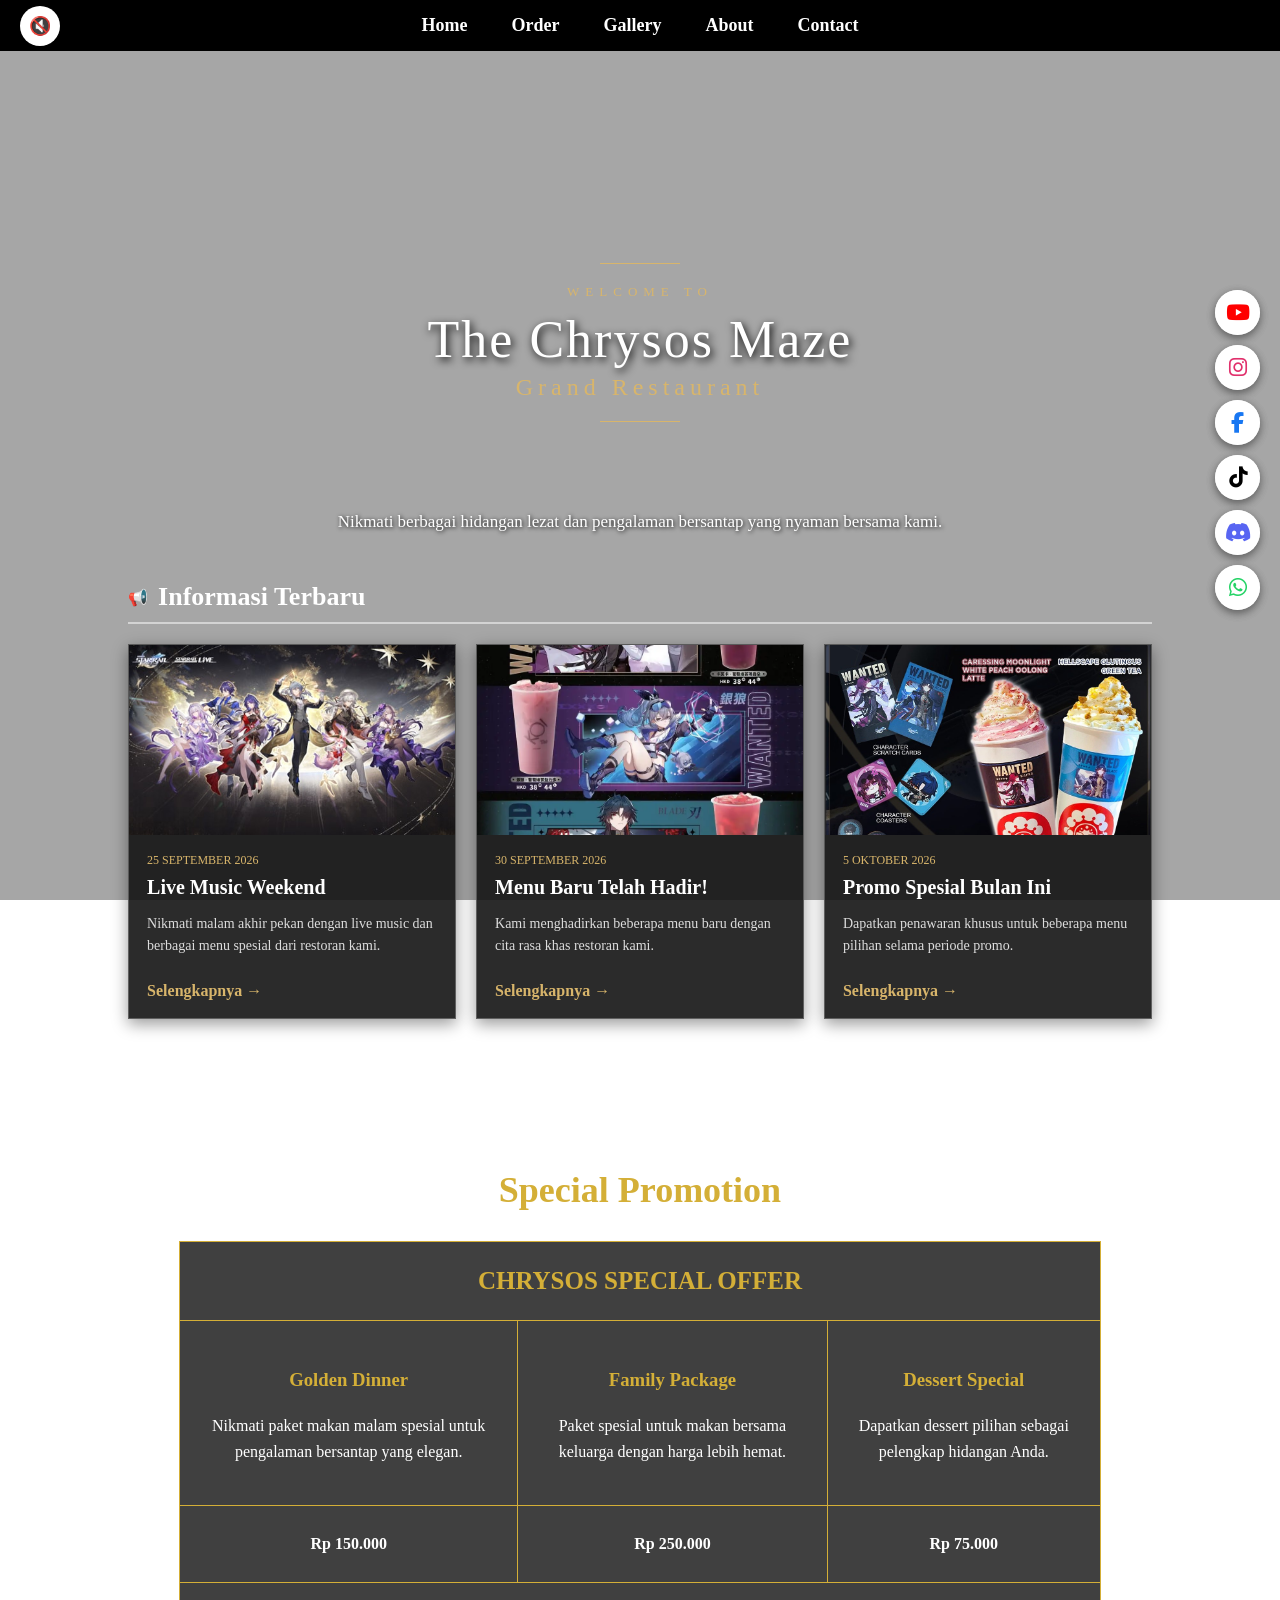
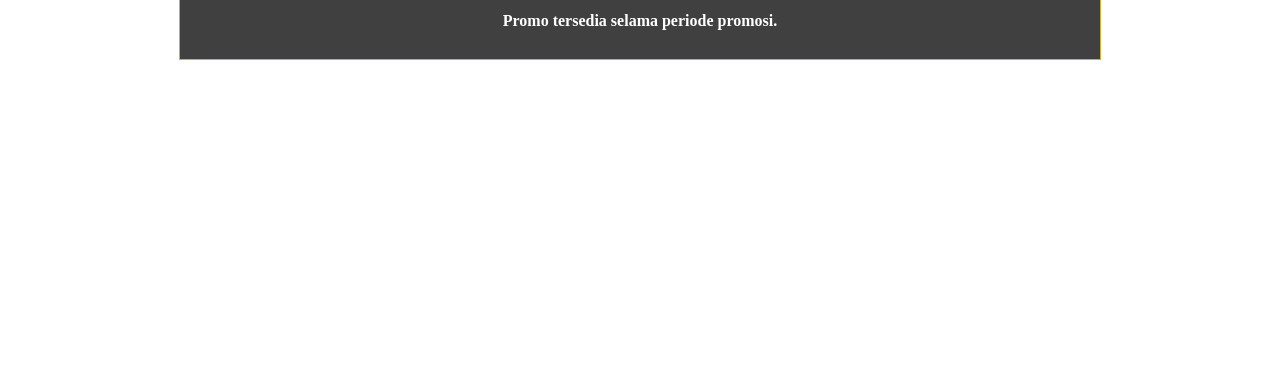
<file: index.html>
<!DOCTYPE html>
<html lang="id">

<head>
    <meta charset="UTF-8">
    <meta name="viewport" content="width=device-width, initial-scale=1.0">
    <title>Daftar Harga Menu Restoran</title>
    <link rel="stylesheet" href="style.css">
    <link rel="stylesheet" href="https://cdnjs.cloudflare.com/ajax/libs/font-awesome/6.5.2/css/all.min.css">
</head>

<body>
    <video autoplay muted loop id="background-video">
        <source src="background.mp4" type="video/mp4">
        Browser Anda tidak mendukung video.
    </video>
    <!-- Navbar -->
<nav class="navbar">
    <!-- Tombol Musik -->
    <button id="musicButton" class="music-button">
        🔇
    </button>
    <ul>
        <li><a href="index.html">Home</a></li>
        <li><a href="order.html">Order</a></li>
        <li><a href="gallery.html">Gallery</a></li>
        <li><a href="about.html">About</a></li>
        <li><a href="contact.html">Contact</a></li>
    </ul>
</nav>
<audio id="backgroundMusic" loop>
    <source src="Malam.mpeg" type="audio/mpeg">
</audio>

    <!-- Social Media -->
    <div class="social-sidebar">
        <a href="#" class="youtube">
            <i class="fa-brands fa-youtube"></i></a>
        <a href="#" class="instagram">
            <i class="fa-brands fa-instagram"></i></a>
        <a href="#" class="facebook">
            <i class="fa-brands fa-facebook-f"></i></a>
        <a href="#" class="tiktok">
            <i class="fa-brands fa-tiktok"></i></a>
        <a href="#" class="discord">
            <i class="fa-brands fa-discord"></i></a>
        <a href="#" class="whatsapp">
            <i class="fa-brands fa-whatsapp"></i></a>
    </div>

    <!-- Konten Home -->
    <main class="home-content">

    <!-- =========================
         ABOUT CONTENT
    ========================== -->
    <main class="about-page">

        <!-- Header -->
        <section class="about-header">
            <span class="gold-line"></span>
            <p class="small-title">
                WELCOME TO</p>
            <h1>
                The Chrysos Maze</h1>
            <h2>
                Grand Restaurant</h2>
            <span class="gold-line"></span>
        </section>

        <p class="home-description">
            Nikmati berbagai hidangan lezat dan pengalaman bersantap
            yang nyaman bersama kami.
        </p>

        <!-- Berita -->
        <section class="news-section">

            <div class="section-title">
                <span>📢</span>
                <h2>Informasi Terbaru</h2>
            </div>

            <div class="news-container">

                <!-- Berita 1 -->
                <article class="news-card">
                    <img src="KV.jpg"
                         alt="Event Restoran">
                    <div class="news-info">
                        <div class="news-date">
                            25 SEPTEMBER 2026
                        </div>
                        <h3>
                            Live Music Weekend
                        </h3>
                        <p>
                            Nikmati malam akhir pekan dengan
                            live music dan berbagai menu spesial
                            dari restoran kami.
                        </p>
                        <a href="#" class="read-more">
                            Selengkapnya →
                        </a>
                    </div>
                </article>

                <!-- Berita 2 -->
                <article class="news-card">
                    <img src="ice.webp"
                         alt="Menu Baru">
                    <div class="news-info">
                        <div class="news-date">
                            30 SEPTEMBER 2026
                        </div>
                        <h3>
                            Menu Baru Telah Hadir!
                        </h3>
                        <p>
                            Kami menghadirkan beberapa menu baru
                            dengan cita rasa khas restoran kami.
                        </p>
                        <a href="#" class="read-more">
                            Selengkapnya →
                        </a>
                    </div>
                </article>

                <!-- Berita 3 -->
                <article class="news-card">
                    <img src="promo.jpg"
                         alt="Promo Restoran">
                    <div class="news-info">
                        <div class="news-date">
                            5 OKTOBER 2026
                        </div>
                        <h3>
                            Promo Spesial Bulan Ini
                        </h3>
                        <p>
                            Dapatkan penawaran khusus untuk
                            beberapa menu pilihan selama periode promo.
                        </p>
                        <a href="#" class="read-more">
                            Selengkapnya →
                        </a>
                    </div>
                </article>
            </div>

            <!-- Tombol -->
            <div class="all-news">
                <a href="news.html">
                    Lihat Semua Berita
                </a>
            </div>
        </section>
        <section class="promotion-section">

    <h2>Special Promotion</h2>

    <table class="promotion-table">

        <tr>
            <th colspan="3">
                CHRYSOS SPECIAL OFFER
            </th>
        </tr>

        <tr>
            <td>
                <h3>Golden Dinner</h3>
                <p>
                    Nikmati paket makan malam spesial
                    untuk pengalaman bersantap yang elegan.
                </p>
            </td>

            <td>
                <h3>Family Package</h3>
                <p>
                    Paket spesial untuk makan bersama
                    keluarga dengan harga lebih hemat.
                </p>
            </td>

            <td>
                <h3>Dessert Special</h3>
                <p>
                    Dapatkan dessert pilihan sebagai
                    pelengkap hidangan Anda.
                </p>
            </td>
        </tr>

        <tr>
            <td>
                <strong>Rp 150.000</strong>
            </td>

            <td>
                <strong>Rp 250.000</strong>
            </td>

            <td>
                <strong>Rp 75.000</strong>
            </td>
        </tr>

        <tr>
            <td colspan="3">
                <strong>Promo tersedia selama periode promosi.</strong>
            </td>
        </tr>
    </table>

</section>
    </main>

    <!-- Social Media -->
<div class="social-sidebar">

    <a href="https://www.youtube.com/"
       target="_blank"
       class="youtube">
        <i class="fa-brands fa-youtube"></i>
    </a>

    <a href="https://www.instagram.com/"
       target="_blank"
       class="instagram">
        <i class="fa-brands fa-instagram"></i>
    </a>

    <a href="https://www.facebook.com/"
       target="_blank"
       class="facebook">
        <i class="fa-brands fa-facebook-f"></i>
    </a>

    <a href="https://www.tiktok.com/"
       target="_blank"
       class="tiktok">
        <i class="fa-brands fa-tiktok"></i>
    </a>

    <a href="https://discord.com/"
       target="_blank"
       class="discord">
        <i class="fa-brands fa-discord"></i>
    </a>

    <a href="https://www.whatsapp.com/"
       target="_blank"
       class="whatsapp">
        <i class="fa-brands fa-whatsapp"></i>
    </a>

</div>

    <!-- FOOTER -->
    <footer>
        &copy; 2026 Restoran Nusantara.
        All Rights Reserved.
    </footer>

    <script>
    const music = document.getElementById("backgroundMusic");
    const musicButton = document.getElementById("musicButton");
    musicButton.addEventListener("click", function () {
        if (music.paused) {
            music.play();
            musicButton.textContent = "🔊";
        } else {
            music.pause();
            musicButton.textContent = "🔇";
        }
    });
</script>
<script src="music.js"></script>
</body>
</html>
</file>
<file: style.css>
body {
            margin: 100;
            padding-top: 55px;
            font-family: Georgia, serif;
        }

        /* Background Video */
#background-video {
    position: fixed;
    top: 0;
    left: 0;

    width: 100%;
    height: 100%;

    object-fit: cover;
    z-index: -2;
}

/* Lapisan gelap agar tulisan mudah dibaca */
body::before {
    content: "";
    position: fixed;
    top: 0;
    left: 0;

    width: 100%;
    height: 100%;

    background: rgba(0, 0, 0, 0.35);

    z-index: -1;
}



        h2 {
            color: #ffffff;
        }

        .menu-container {
            display: grid;
            grid-template-columns: repeat(3, 1fr);
            gap: 18px;
        }

        .menu-card {
            background-color: white;
            border: 1px solid #ddd;
            border-radius: 8px;
            overflow: hidden;
            box-shadow: 0 3px 8px rgba(0,0,0,0.08);
        }

        .menu-card img {
            width: 100%;
            height: 150px;
            object-fit: cover;
        }

        .menu-info {
            padding: 14px;
        }

        .menu-info h3 {
            color: #ffffff;
            margin: 5px 0 10px;
        }

        .menu-info p {
            color: #ffffff;
            line-height: 1.5;
            font-size: 14px;
        }

        .harga {
            color: #d8b56b;
            font-size: 16px;
            font-weight: bold;
        }

        .informasi {
            background-color: white;
            padding: 20px;
            margin-top: 30px;
            border-radius: 8px;
            border: 1px solid #ddd;
        }

        .pemesanan {
            background-color: white;
            padding: 20px;
            margin-top: 30px;
            border-radius: 8px;
            border: 1px solid #ddd;
        }

        .video-section {
            text-align: center;
            margin: 40px 0;
        }

        .video-section video {
            max-width: 90%;
            border-radius: 10px;
        }

        footer {
            margin-top: 30px;
            text-align: center;
            color: #ffffff;
            font-size: 14px;
        }


.home-content {
    width: 90%;
    max-width: 1200px;

    margin: 0 auto;

    padding-top: 80px;
    padding-bottom: 80px;

    color: white;
}

.home-content h1 {
    text-align: center;
    font-size: 38px;

    margin-bottom: 10px;

    text-shadow: 2px 2px 5px black;
}

.home-description {
    text-align: center;

    font-size: 17px;

    margin-bottom: 50px;

    text-shadow: 1px 1px 4px black;
}


/* =========================
   NEWS
   ========================= */

.news-section {
    width: 100%;
}

.section-title {
    display: flex;

    align-items: center;

    gap: 10px;

    margin-bottom: 20px;

    border-bottom: 2px solid rgba(255,255,255,0.5);

    padding-bottom: 10px;
}

.section-title h2 {
    margin: 0;

    font-size: 26px;
}


/* =========================
   NEWS CONTAINER
   ========================= */

.news-container {
    display: grid;

    grid-template-columns: repeat(3, 1fr);

    gap: 20px;
}


/* =========================
   NEWS CARD
   ========================= */

.news-card {
    background-color: rgba(20, 20, 20, 0.90);

    border: 1px solid rgba(255,255,255,0.25);

    overflow: hidden;

    box-shadow: 0 5px 15px rgba(0,0,0,0.4);

    transition: 0.3s;
}

.news-card:hover {
    transform: translateY(-5px);

    box-shadow: 0 8px 20px rgba(0,0,0,0.6);
}


.news-card img {
    width: 100%;

    height: 190px;

    object-fit: cover;

    display: block;
}


/* =========================
   NEWS INFO
   ========================= */

.news-info {
    padding: 18px;
}

.news-date {
    font-size: 12px;

    color: #d8b56b;

    margin-bottom: 8px;
}

.news-info h3 {
    font-size: 20px;

    margin: 5px 0 10px;

    color: white;
}

.news-info p {
    font-size: 14px;

    line-height: 1.6;

    color: #ddd;
}


/* =========================
   READ MORE
   ========================= */

.read-more {
    display: inline-block;

    margin-top: 10px;

    color: #d8b56b;

    text-decoration: none;

    font-weight: bold;
}

.read-more:hover {
    text-decoration: underline;
}


/* =========================
   ALL NEWS
   ========================= */

.all-news {
    text-align: center;

    margin-top: 30px;
}

.all-news a {
    display: inline-block;

    padding: 10px 25px;

    border: 1px solid white;

    color: white;

    text-decoration: none;

    transition: 0.3s;
}

.all-news a:hover {
    background-color: white;

    color: #222;
}





/* Navbar */
.navbar {
    position: fixed;
    top: 0;
    left: 0;

    width: 100%;
    background-color: #000000;

    z-index: 1000;
}

.navbar ul {
    list-style: none;
    display: flex;
    justify-content: center;
    align-items: center;

    margin: 0;
    padding: 0;
}

.navbar li {
    margin: 0;
}

.navbar a {
    display: block;

    color: white;
    text-decoration: none;

    font-size: 18px;
    font-weight: bold;

    padding: 15px 22px;
}

.navbar a:hover {
    background-color: #d8b56b;
}






    /* Gallery */
.gallery-menu {
    text-align: center;
    margin: 25px 0;
}

.gallery-menu a {
    display: inline-block;
    padding: 10px 20px;
    margin: 5px;
    background-color: #5a2415;
    color: white;
    text-decoration: none;
    border-radius: 5px;
}

.gallery-menu a:hover {
    background-color: #d8b56b;
}

.gallery-grid {
    display: grid;
    grid-template-columns: repeat(3, 1fr);
    gap: 20px;
    margin-bottom: 40px;
}

.gallery-card {
    background-color: rgba(255, 255, 255, 0.95);
    border-radius: 10px;
    padding: 15px;
    text-align: center;
    box-shadow: 0 3px 10px rgba(0,0,0,0.2);
}

.gallery-card img {
    width: 100%;
    height: 200px;
    object-fit: cover;
    border-radius: 8px;
}

.gallery-card h3 {
    margin-bottom: 5px;
}





/* Order */
.order-method {
    display: grid;
    grid-template-columns: repeat(3, 1fr);
    gap: 20px;
    margin-bottom: 40px;
}

.method-card {
    background-color: rgba(255, 255, 255, 0.95);
    padding: 20px;
    border-radius: 10px;
    text-align: center;
    box-shadow: 0 3px 10px rgba(0,0,0,0.2);
}

.order-form {
    max-width: 600px;
    margin: auto;
    background-color: rgba(255, 255, 255, 0.95);
    padding: 25px;
    border-radius: 10px;
    box-shadow: 0 3px 10px rgba(0,0,0,0.2);
}

.order-form label {
    display: block;
    margin-top: 15px;
    margin-bottom: 5px;
    font-weight: bold;
}

.order-form input,
.order-form select,
.order-form textarea {
    width: 100%;
    padding: 10px;
    box-sizing: border-box;
    border: 1px solid #ccc;
    border-radius: 5px;
}

.order-form textarea {
    height: 100px;
    resize: vertical;
}

.order-form button {
    margin-top: 20px;
    width: 100%;
    padding: 12px;
    background-color: #5a2415;
    color: white;
    border: none;
    border-radius: 5px;
    font-size: 16px;
    cursor: pointer;
}

.order-form button:hover {
    background-color: #d8b56b;
}






/* =========================
   SOCIAL MEDIA SIDEBAR
   ========================= */

.social-sidebar {
    position: fixed;

    right: 20px;
    top: 50%;

    transform: translateY(-50%);

    display: flex;
    flex-direction: column;

    gap: 10px;

    z-index: 1000;
}

.social-sidebar a {
    width: 45px;
    height: 45px;

    background-color: white;

    border-radius: 50%;

    display: flex;
    justify-content: center;
    align-items: center;

    text-decoration: none;

    font-size: 21px;

    box-shadow: 0 3px 8px rgba(0, 0, 0, 0.25);

    transition: 0.3s;
}

/* Hover */
.social-sidebar a:hover {
    transform: scale(1.15);
}

/* Warna icon */
.youtube {
    color: #ff0000;
}

.instagram {
    color: #e1306c;
}

.facebook {
    color: #1877f2;
}

.tiktok {
    color: #000000;
}

.discord {
    color: #5865f2;
}

.whatsapp {
    color: #25d366;
}





/* Tombol Musik */
.music-button {
    position: absolute;
    left: 20px;
    top: 50%;
    transform: translateY(-50%);

    width: 40px;
    height: 40px;

    border: none;
    border-radius: 50%;

    background-color: white;
    color: #5a2415;

    font-size: 18px;

    cursor: pointer;

    display: flex;
    justify-content: center;
    align-items: center;

    transition: 0.3s;
}

.music-button:hover {
    transform: translateY(-50%) scale(1.1);
    background-color: #f0f0f0;
}






/* =====================================================
   ABOUT PAGE
===================================================== */

.about-page {
    width: 90%;
    max-width: 1200px;

    margin: auto;

    padding-top: 100px;
    padding-bottom: 100px;

    color: white;
}


/* =====================================================
   ABOUT HEADER
===================================================== */

.about-header {
    text-align: center;

    max-width: 850px;

    margin: 0 auto 90px;
}

.about-header .small-title {
    letter-spacing: 6px;

    font-size: 13px;

    color: #d8b56b;

    margin-bottom: 10px;
}

.about-header h1 {
    margin: 0;

    font-size: 52px;

    letter-spacing: 2px;

    font-weight: normal;

    text-shadow: 2px 3px 8px black;
}

.about-header h2 {
    margin-top: 5px;

    font-size: 24px;

    color: #d8b56b;

    letter-spacing: 5px;

    font-weight: normal;
}

.about-intro {
    max-width: 700px;

    margin: 25px auto;

    line-height: 1.8;

    font-size: 16px;

    color: #ddd;
}

.gold-line {
    display: block;

    width: 80px;

    height: 1px;

    background-color: #d8b56b;

    margin: 20px auto;
}


/* =====================================================
   ABOUT STORY
===================================================== */

.about-section {
    display: grid;

    grid-template-columns: 1fr 1fr;

    gap: 60px;

    align-items: center;

    margin-bottom: 100px;
}

.about-image img {
    width: 100%;

    height: 420px;

    object-fit: cover;

    border: 1px solid #d8b56b;

    box-shadow:
        0 10px 30px rgba(0,0,0,0.5);
}

.about-text {
    background-color: rgba(10, 10, 10, 0.75);

    padding: 40px;

    border-left: 2px solid #d8b56b;
}

.section-label {
    display: block;

    color: #d8b56b;

    font-size: 13px;

    letter-spacing: 4px;

    margin-bottom: 12px;
}

.about-text h2,
.philosophy-section h2,
.section-heading h2,
.signature-section h2 {
    font-size: 32px;

    margin-top: 0;

    margin-bottom: 20px;

    font-weight: normal;
}

.about-text p {
    color: #ddd;

    line-height: 1.8;

    font-size: 15px;
}


/* =====================================================
   PHILOSOPHY
===================================================== */

.philosophy-section {
    text-align: center;

    max-width: 850px;

    margin: 0 auto 100px;

    padding: 70px 50px;

    background-color: rgba(10, 10, 10, 0.78);

    border-top: 1px solid #d8b56b;

    border-bottom: 1px solid #d8b56b;
}

.philosophy-section h2 {
    font-size: 38px;

    color: #f1d38c;
}

.philosophy-section p {
    color: #ddd;

    line-height: 1.9;

    font-size: 16px;
}


/* =====================================================
   EXPERIENCE
===================================================== */

.experience-section {
    margin-bottom: 100px;
}

.section-heading {
    text-align: center;

    margin-bottom: 40px;
}

.experience-grid {
    display: grid;

    grid-template-columns: repeat(4, 1fr);

    gap: 18px;
}

.experience-card {
    padding: 30px 20px;

    text-align: center;

    background-color: rgba(15, 15, 15, 0.85);

    border: 1px solid rgba(216,181,107,0.35);

    transition: 0.3s;
}

.experience-card:hover {
    transform: translateY(-7px);

    border-color: #d8b56b;

    background-color: rgba(25,25,25,0.95);
}

.experience-icon {
    font-size: 30px;

    color: #d8b56b;

    margin-bottom: 15px;
}

.experience-card h3 {
    font-size: 20px;

    font-weight: normal;

    margin-bottom: 10px;
}

.experience-card p {
    font-size: 14px;

    line-height: 1.7;

    color: #ccc;
}


/* =====================================================
   SIGNATURE
===================================================== */

.signature-section {
    text-align: center;

    padding: 90px 30px;

    background:
        linear-gradient(
            rgba(0,0,0,0.75),
            rgba(0,0,0,0.75)
        ),
        url("images/signature.jpg");

    background-size: cover;

    background-position: center;

    border: 1px solid #d8b56b;
}

.signature-content {
    max-width: 700px;

    margin: auto;
}

.signature-section h2 {
    font-size: 40px;

    color: #f1d38c;
}

.signature-section p {
    color: #ddd;

    line-height: 1.8;

    margin-bottom: 30px;
}


/* =====================================================
   GOLD BUTTON
===================================================== */

.gold-button {
    display: inline-block;

    padding: 13px 30px;

    border: 1px solid #d8b56b;

    color: #d8b56b;

    text-decoration: none;

    transition: 0.3s;
}

.gold-button:hover {
    background-color: #d8b56b;

    color: #111;
}


/* =====================================================
   RESPONSIVE
===================================================== */

@media (max-width: 900px) {

    .about-section {
        grid-template-columns: 1fr;
    }

    .experience-grid {
        grid-template-columns: repeat(2, 1fr);
    }

    .about-header h1 {
        font-size: 40px;
    }
}


@media (max-width: 600px) {

    .experience-grid {
        grid-template-columns: 1fr;
    }

    .about-page {
        width: 88%;
    }

    .about-text {
        padding: 25px;
    }

    .philosophy-section {
        padding: 40px 25px;
    }
}




/* =====================================================
   CONTACT PAGE
===================================================== */

.contact-page {
    width: 90%;
    max-width: 1200px;

    margin: auto;

    padding-top: 100px;
    padding-bottom: 100px;

    color: white;
}


/* =====================================================
   CONTACT HEADER
===================================================== */

.contact-header {
    text-align: center;

    max-width: 750px;

    margin: 0 auto 60px;
}

.contact-header .small-title {
    color: #d8b56b;

    font-size: 13px;

    letter-spacing: 6px;
}

.contact-header h1 {
    font-size: 50px;

    font-weight: normal;

    margin: 10px 0;

    text-shadow: 2px 3px 8px black;
}

.contact-header p {
    color: #ddd;

    line-height: 1.8;
}

.gold-line {
    display: block;

    width: 80px;

    height: 1px;

    background-color: #d8b56b;

    margin: 20px auto;
}


/* =====================================================
   CONTACT INFORMATION
===================================================== */

.contact-info-grid {
    display: grid;

    grid-template-columns: repeat(4, 1fr);

    gap: 18px;

    margin-bottom: 70px;
}

.contact-card {
    text-align: center;

    padding: 30px 20px;

    background-color: rgba(10, 10, 10, 0.85);

    border: 1px solid rgba(216, 181, 107, 0.35);

    transition: 0.3s;
}

.contact-card:hover {
    transform: translateY(-6px);

    border-color: #d8b56b;
}

.contact-icon {
    font-size: 28px;

    color: #d8b56b;

    margin-bottom: 15px;
}

.contact-card h3 {
    font-size: 19px;

    font-weight: normal;

    margin-bottom: 12px;
}

.contact-card p {
    color: #ccc;

    font-size: 14px;

    line-height: 1.7;
}

.contact-card a {
    color: #d8b56b;

    text-decoration: none;

    font-size: 13px;
}

.contact-card a:hover {
    text-decoration: underline;
}


/* =====================================================
   CONTACT MAIN
===================================================== */

.contact-main {
    display: grid;

    grid-template-columns: 1fr 1fr;

    gap: 40px;

    margin-bottom: 80px;
}


/* =====================================================
   CONTACT FORM
===================================================== */

.contact-form-container,
.location-container {
    background-color: rgba(10, 10, 10, 0.85);

    border: 1px solid rgba(216, 181, 107, 0.35);

    padding: 40px;
}

.contact-form-container h2,
.location-container h2 {
    font-size: 30px;

    font-weight: normal;

    margin-top: 0;

    margin-bottom: 15px;
}

.contact-form-container > p {
    color: #ccc;

    line-height: 1.7;

    margin-bottom: 30px;
}


.contact-form label {
    display: block;

    margin-top: 15px;

    margin-bottom: 7px;

    font-size: 14px;
}

.contact-form input,
.contact-form select,
.contact-form textarea {
    width: 100%;

    box-sizing: border-box;

    padding: 12px;

    background-color: rgba(255,255,255,0.08);

    border: 1px solid rgba(255,255,255,0.25);

    color: white;

    outline: none;
}

.contact-form input:focus,
.contact-form select:focus,
.contact-form textarea:focus {
    border-color: #d8b56b;
}

.contact-form select option {
    color: black;
}

.contact-form textarea {
    height: 130px;

    resize: vertical;
}

.contact-form button {
    margin-top: 25px;

    padding: 13px 25px;

    background-color: transparent;

    border: 1px solid #d8b56b;

    color: #d8b56b;

    cursor: pointer;

    font-size: 14px;

    transition: 0.3s;
}

.contact-form button:hover {
    background-color: #d8b56b;

    color: #111;
}


/* =====================================================
   LOCATION
===================================================== */

.map-placeholder {
    height: 400px;

    margin-top: 25px;

    display: flex;

    flex-direction: column;

    justify-content: center;

    align-items: center;

    text-align: center;

    background-color: rgba(255,255,255,0.05);

    border: 1px solid rgba(216,181,107,0.25);
}

.map-placeholder > i {
    font-size: 45px;

    color: #d8b56b;

    margin-bottom: 15px;
}

.map-placeholder h3 {
    font-size: 22px;

    font-weight: normal;
}

.map-placeholder p {
    color: #ccc;

    line-height: 1.7;
}

.map-placeholder a {
    color: #d8b56b;

    text-decoration: none;

    margin-top: 10px;
}


/* =====================================================
   RESERVATION
===================================================== */

.reservation-section {
    text-align: center;

    padding: 80px 30px;

    background-color: rgba(10, 10, 10, 0.85);

    border-top: 1px solid #d8b56b;

    border-bottom: 1px solid #d8b56b;
}

.reservation-content {
    max-width: 700px;

    margin: auto;
}

.reservation-section h2 {
    font-size: 38px;

    font-weight: normal;

    color: #f1d38c;
}

.reservation-section p {
    color: #ccc;

    line-height: 1.8;

    margin-bottom: 30px;
}


/* =====================================================
   GOLD BUTTON
===================================================== */

.gold-button {
    display: inline-block;

    padding: 13px 30px;

    border: 1px solid #d8b56b;

    color: #d8b56b;

    text-decoration: none;

    transition: 0.3s;
}

.gold-button:hover {
    background-color: #d8b56b;

    color: #111;
}


/* =====================================================
   RESPONSIVE
===================================================== */

@media (max-width: 900px) {

    .contact-info-grid {
        grid-template-columns: repeat(2, 1fr);
    }

    .contact-main {
        grid-template-columns: 1fr;
    }

}

@media (max-width: 600px) {

    .contact-info-grid {
        grid-template-columns: 1fr;
    }

    .contact-page {
        width: 88%;
    }

    .contact-form-container,
    .location-container {
        padding: 25px;
    }

    .contact-header h1 {
        font-size: 38px;
    }

}




/* =====================================================
   GALLERY PAGE
===================================================== */

.gallery-page {
    width: 90%;
    max-width: 1250px;

    margin: auto;

    padding-top: 100px;
    padding-bottom: 100px;

    color: white;
}


/* =====================================================
   GALLERY HEADER
===================================================== */

.gallery-header {
    text-align: center;

    max-width: 750px;

    margin: 0 auto 70px;
}

.gallery-header .small-title {
    color: #d8b56b;

    font-size: 13px;

    letter-spacing: 6px;
}

.gallery-header h1 {
    font-size: 50px;

    font-weight: normal;

    margin: 10px 0;

    text-shadow: 2px 3px 8px black;
}

.gallery-header p {
    color: #ddd;

    line-height: 1.8;
}

.gold-line {
    display: block;

    width: 80px;

    height: 1px;

    background-color: #d8b56b;

    margin: 20px auto;
}


/* =====================================================
   CATEGORY
===================================================== */

.gallery-category {
    margin-bottom: 80px;
}


/* Judul kategori */

.category-title {
    display: flex;

    align-items: center;

    gap: 20px;

    margin-bottom: 30px;
}

.category-title span {
    flex: 1;

    height: 1px;

    background-color: rgba(216,181,107,0.5);
}

.category-title h2 {
    margin: 0;

    color: #f1d38c;

    font-size: 30px;

    font-weight: normal;

    letter-spacing: 2px;
}


/* =====================================================
   GALLERY GRID
===================================================== */

.gallery-grid {
    display: grid;

    grid-template-columns: repeat(4, 1fr);

    gap: 20px;
}


/* =====================================================
   GALLERY CARD
===================================================== */

.gallery-card {
    background-color: rgba(10,10,10,0.88);

    border: 1px solid rgba(216,181,107,0.35);

    overflow: hidden;

    transition: 0.3s;
}

.gallery-card:hover {
    transform: translateY(-7px);

    border-color: #d8b56b;

    box-shadow:
        0 10px 25px rgba(0,0,0,0.5);
}


/* =====================================================
   GAMBAR 1 : 1
===================================================== */

.gallery-card img {
    width: 100%;

    aspect-ratio: 1 / 1;

    object-fit: cover;

    display: block;

    transition: 0.4s;
}

.gallery-card:hover img {
    transform: scale(1.05);
}


/* =====================================================
   INFO
===================================================== */

.gallery-info {
    padding: 18px;
}

.gallery-info h3 {
    margin: 0 0 8px;

    font-size: 18px;

    font-weight: normal;

    color: #f1d38c;
}

.gallery-info p {
    margin: 0;

    font-size: 13px;

    line-height: 1.6;

    color: #ccc;
}


/* =====================================================
   RESPONSIVE
===================================================== */

/* Tablet */

@media (max-width: 1000px) {

    .gallery-grid {
        grid-template-columns: repeat(2, 1fr);
    }

}


/* HP */

@media (max-width: 600px) {

    .gallery-page {
        width: 88%;
    }

    .gallery-grid {
        grid-template-columns: 1fr;
    }

    .gallery-header h1 {
        font-size: 38px;
    }

    .category-title h2 {
        font-size: 25px;
    }

}




/* =====================================================
   ORDER PAGE
===================================================== */

.order-page {
    width: 90%;
    max-width: 1250px;

    margin: auto;

    padding-top: 100px;
    padding-bottom: 100px;

    color: white;
}


/* =====================================================
   ORDER HEADER
===================================================== */

.order-header {
    text-align: center;

    max-width: 800px;

    margin: 0 auto 70px;
}

.order-header .small-title {
    color: #d8b56b;

    font-size: 13px;

    letter-spacing: 6px;
}

.order-header h1 {
    font-size: 50px;

    font-weight: normal;

    margin: 10px 0;

    text-shadow: 2px 3px 8px black;
}

.order-header p {
    color: #ddd;

    line-height: 1.8;
}


/* =====================================================
   ORDER TYPE
===================================================== */

.order-type-section {
    margin-bottom: 80px;
}

.order-type-section h2 {
    font-size: 28px;

    font-weight: normal;

    margin-bottom: 30px;
}


.order-type-grid {
    display: grid;

    grid-template-columns:
        repeat(3, 1fr);

    gap: 20px;
}


.order-type-card {
    cursor: pointer;
}


.order-type-card input {
    display: none;
}


.order-type-content {
    padding: 35px 25px;

    text-align: center;

    background-color:
        rgba(10, 10, 10, 0.85);

    border: 1px solid
        rgba(216,181,107,0.35);

    transition: 0.3s;
}


.order-type-content i {
    font-size: 35px;

    color: #d8b56b;

    margin-bottom: 15px;
}


.order-type-content h3 {
    font-size: 20px;

    font-weight: normal;
}


.order-type-content p {
    color: #bbb;

    font-size: 14px;

    line-height: 1.6;
}


.order-type-card input:checked
+ .order-type-content {

    border-color: #d8b56b;

    background-color:
        rgba(216,181,107,0.12);

    box-shadow:
        0 0 20px
        rgba(216,181,107,0.12);
}


.order-type-card:hover
.order-type-content {

    transform: translateY(-5px);

    border-color: #d8b56b;
}


/* =====================================================
   MENU
===================================================== */

.order-menu-section {
    margin-bottom: 80px;
}

.order-menu-section > h2 {
    font-size: 32px;

    font-weight: normal;

    margin-top: 0;

    margin-bottom: 40px;
}


.order-category {
    margin-bottom: 60px;
}


.order-category-title {
    display: flex;

    align-items: center;

    gap: 12px;

    color: #f1d38c;

    font-size: 25px;

    font-weight: normal;

    margin-bottom: 25px;
}


.order-category-title i {
    color: #d8b56b;
}


/* =====================================================
   MENU GRID
===================================================== */

.order-menu-grid {
    display: grid;

    grid-template-columns:
        repeat(4, 1fr);

    gap: 20px;
}


/* =====================================================
   MENU CARD
===================================================== */

.order-menu-card {

    background-color:
        rgba(10,10,10,0.88);

    border: 1px solid
        rgba(216,181,107,0.35);

    overflow: hidden;

    transition: 0.3s;
}


.order-menu-card:hover {

    transform: translateY(-6px);

    border-color: #d8b56b;

    box-shadow:
        0 10px 25px
        rgba(0,0,0,0.5);
}


/* =====================================================
   MENU IMAGE 1 : 1
===================================================== */

.order-menu-card > img {

    width: 100%;

    aspect-ratio: 1 / 1;

    object-fit: cover;

    display: block;
}


/* =====================================================
   MENU INFO
===================================================== */

.order-menu-info {

    padding: 18px;
}


.order-menu-info h3 {

    margin: 0 0 8px;

    font-size: 18px;

    font-weight: normal;

    color: #f1d38c;
}


.order-menu-info p {

    font-size: 13px;

    color: #bbb;

    line-height: 1.6;

    min-height: 42px;
}


.order-price {

    color: #d8b56b;

    font-size: 17px;

    margin:
        15px 0;
}


/* =====================================================
   QUANTITY
===================================================== */

.quantity {

    display: flex;

    align-items: center;

    justify-content:
        space-between;

    gap: 10px;
}


.quantity label {

    font-size: 13px;

    color: #ccc;
}


.quantity input {

    width: 60px;

    padding: 8px;

    text-align: center;

    background-color:
        rgba(255,255,255,0.08);

    color: white;

    border: 1px solid
        rgba(216,181,107,0.4);

    outline: none;
}


.quantity input:focus {

    border-color: #d8b56b;
}

/* =========================
   BOOKING / ORDER FORM
========================= */

.booking-page {
    width: 80%;
    max-width: 1000px;
    margin: 120px auto 80px;
    position: relative;
    z-index: 2;
}

.booking-header {
    text-align: center;
    margin-bottom: 40px;
}

.booking-header h1 {
    color: #d4af37;
    font-size: 42px;
    margin-bottom: 10px;
}

.booking-header p {
    color: white;
    font-size: 16px;
}


.booking-form {
    background: rgba(0, 0, 0, 0.82);
    padding: 40px;
    border: 1px solid #d4af37;
    border-radius: 10px;
}


.form-section {
    margin-bottom: 40px;
    padding-bottom: 30px;
    border-bottom: 1px solid rgba(212, 175, 55, 0.4);
}


.form-section h2 {
    color: #d4af37;
    margin-bottom: 25px;
}


.form-description {
    color: #ccc;
    margin-bottom: 20px;
}


.form-group {
    margin-bottom: 20px;
}


.form-group label,
.payment-detail label {
    display: block;
    color: white;
    margin-bottom: 8px;
    font-weight: bold;
}


.form-group input {
    width: 100%;
    padding: 13px;
    box-sizing: border-box;
    background: #111;
    color: white;
    border: 1px solid #555;
    border-radius: 5px;
}


.form-group input:focus {
    outline: none;
    border-color: #d4af37;
}


/* CATEGORY */

.category-options {
    display: grid;
    grid-template-columns: repeat(3, 1fr);
    gap: 15px;
}


.category-card {
    cursor: pointer;
}


.category-card input {
    display: none;
}


.category-card span {
    display: block;
    padding: 25px 15px;
    text-align: center;
    color: white;
    border: 1px solid #555;
    border-radius: 8px;
    transition: 0.3s;
}


.category-card span i {
    display: block;
    color: #d4af37;
    font-size: 28px;
    margin-bottom: 10px;
}


.category-card input:checked + span {
    border-color: #d4af37;
    background: rgba(212, 175, 55, 0.15);
    color: #d4af37;
}


/* QUANTITY */

.quantity-group {
    margin-top: 25px;
}


/* PAYMENT */

.payment-option {
    display: block;
    padding: 18px;
    margin-bottom: 10px;
    border: 1px solid #555;
    border-radius: 7px;
    color: white;
    cursor: pointer;
}


.payment-option:hover {
    border-color: #d4af37;
}


.payment-option input {
    margin-right: 10px;
}


.payment-option i {
    color: #d4af37;
    margin-right: 8px;
}


/* PAYMENT DETAIL */

.payment-detail {
    display: none;
    padding: 20px;
    margin-bottom: 20px;
    background: rgba(255,255,255,0.05);
    border-left: 2px solid #d4af37;
}


.payment-detail input[type="text"] {
    width: 100%;
    padding: 13px;
    box-sizing: border-box;
    background: #111;
    color: white;
    border: 1px solid #555;
    border-radius: 5px;
}


/* CARD LOGO */

.card-logos {
    display: flex;
    gap: 15px;
    margin-bottom: 20px;
}


.visa-logo,
.mastercard-logo {
    padding: 8px 15px;
    border-radius: 5px;
    font-weight: bold;
    background: white;
    color: #111;
}


.mastercard-logo {
    color: #c00;
}


/* EWALLET */

.ewallet-options {
    display: flex;
    gap: 15px;
    flex-wrap: wrap;
}


.ewallet-options label {
    cursor: pointer;
}


.ewallet-options input {
    display: none;
}


.ewallet-logo {
    display: inline-block;
    padding: 12px 20px;
    background: white;
    border-radius: 6px;
    font-weight: bold;
}


.dana {
    color: #0879d1;
}


.ovo {
    color: #4b238f;
}


.gopay {
    color: #00a86b;
}


.ewallet-options input:checked + .ewallet-logo {
    outline: 2px solid #d4af37;
}


/* SUBMIT */

.submit-area {
    text-align: center;
}


.booking-submit {
    padding: 15px 40px;
    border: none;
    border-radius: 5px;
    background: #d4af37;
    color: #111;
    font-size: 16px;
    font-weight: bold;
    cursor: pointer;
    transition: 0.3s;
}


.booking-submit:hover {
    background: white;
    transform: translateY(-2px);
}


/* RESPONSIVE */

@media (max-width: 700px) {

    .booking-page {
        width: 90%;
    }

    .booking-form {
        padding: 25px;
    }

    .category-options {
        grid-template-columns: 1fr;
    }

    .booking-header h1 {
        font-size: 32px;
    }

}


/* =====================================================
   RESPONSIVE
===================================================== */

@media (max-width: 1000px) {

    .order-menu-grid {

        grid-template-columns:
            repeat(2, 1fr);
    }


    .customer-section {

        grid-template-columns:
            1fr;
    }


    .order-summary {

        position: static;
    }

}


@media (max-width: 700px) {

    .order-type-grid {

        grid-template-columns:
            1fr;
    }


    .order-menu-grid {

        grid-template-columns:
            1fr;
    }


    .order-page {

        width: 88%;
    }


    .order-header h1 {

        font-size: 38px;
    }


    .customer-form,
    .order-summary {

        padding: 25px;
    }

}





.promotion-section {
    width: 90%;
    margin: 80px auto;
    text-align: center;
}

.promotion-section h2 {
    color: #d4af37;
    font-size: 36px;
    margin-bottom: 30px;
}

.promotion-table {
    width: 100%;
    border-collapse: collapse;
    background: rgba(0, 0, 0, 0.75);
}

.promotion-table th,
.promotion-table td {
    border: 1px solid #d4af37;
    padding: 25px;
    text-align: center;
}

.promotion-table th {
    color: #d4af37;
    font-size: 25px;
}

.promotion-table td h3 {
    color: #d4af37;
}

.promotion-table td {
    color: white;
    line-height: 1.6;
}
</file>
